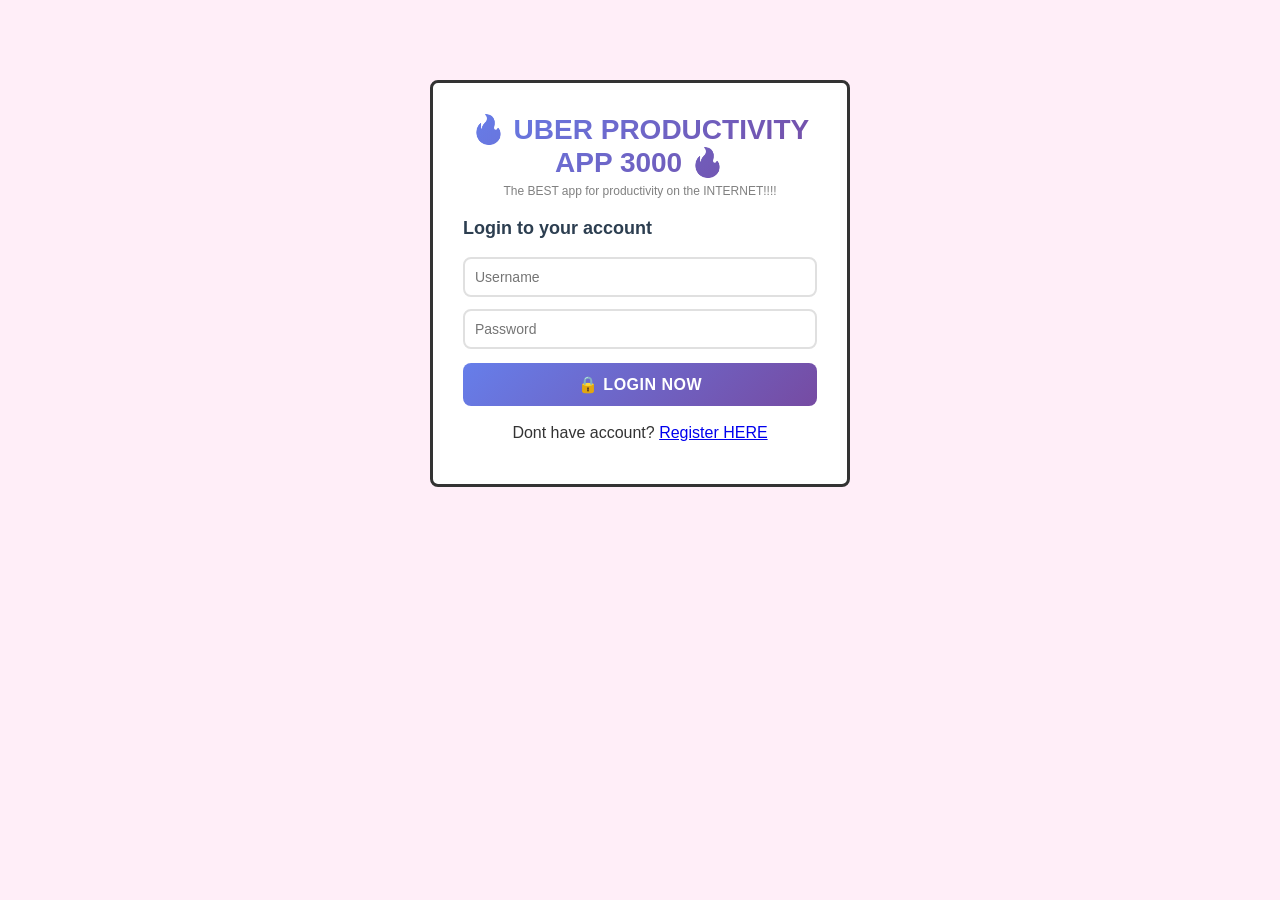
<file: index.html>
<!DOCTYPE html>
<html>
<head>
  <title>UBER PRODUCTIVITY APP 3000</title>
  <link rel="stylesheet" href="style.css">
  <link rel="stylesheet" href="STYLES.css">
  <link rel="stylesheet" href="login_AND_register.css">
  <style>
    /* login page styles (also used in dashboard lol) */
    body { background: #f0f0f0; font-family: Arial; margin: 20px; }
    .login-box { width: 420px; margin: 80px auto; background: white; padding: 30px; border: 3px solid #333; border-radius: 8px; }
    h1 { color: red; text-align: center; font-size: 42px; margin-bottom: 5px; }
    .subtitle { text-align:center; color:gray; font-size:12px; margin-bottom:20px; }
    input[type=text], input[type=password], input[type=number] { width: 100%; padding: 10px; margin: 6px 0; box-sizing: border-box; border: 2px solid #ccc; border-radius: 4px; }
    .big-btn { width:100%; padding:12px; background:green; color:white; border:none; font-size:16px; cursor:pointer; border-radius:4px; margin-top:8px; }
    .big-btn:hover { background: darkgreen; }
    #msg { text-align:center; margin-top:12px; font-weight:bold; font-size:14px; }
    /* TODO: move these to STYLES.css sometime */
    .nav { background: #222; padding: 10px 20px; display:flex; gap:15px; align-items:center; }
    .nav a { color: white; text-decoration:none; padding: 6px 12px; }
    .nav a:hover { background: #444; border-radius:4px; }
    .nav .logo { color: #ffcc00; font-weight:bold; font-size:18px; margin-right:auto; }
    .nav .logout-btn { background:#c0392b; color:white; border:none; padding:6px 14px; cursor:pointer; border-radius:4px; }
  </style>
</head>
<body>

<!-- LOGIN/REGISTER SECTION -->
<div id="authSection">
  <div class="login-box">
    <h1>&#128293; UBER PRODUCTIVITY APP 3000 &#128293;</h1>
    <p class="subtitle">The BEST app for productivity on the INTERNET!!!!</p>

    <!-- login form -->
    <div id="loginForm">
      <h3>Login to your account</h3>
      <input type="text" id="username_input" placeholder="Username" style="border:2px solid blue;">
      <input type="password" id="password_input" placeholder="Password">
      <button class="big-btn" onclick="doLogin()">&#128274; LOGIN NOW</button>
      <br><br>
      <p style="text-align:center;">Dont have account? <a href="#" onclick="showRegister()">Register HERE</a></p>
    </div>

    <!-- register form -->
    <div id="registerForm" style="display:none">
      <h3>Create New Account</h3>
      <input type="text" id="reg_name" placeholder="Full Name">
      <input type="text" id="reg_username" placeholder="Username (min 3 chars)">
      <input type="password" id="reg_password" placeholder="Password">
      <input type="password" id="reg_password2" placeholder="Confirm Password">
      <input type="number" id="reg_age" placeholder="Your Age">
      <button class="big-btn" onclick="doRegister()">&#127881; CREATE ACCOUNT!</button>
      <br><br>
      <p style="text-align:center;">Already have account? <a href="#" onclick="showLogin()">Login HERE</a></p>
    </div>

    <div id="msg" style="color:red;"></div>
  </div>
</div>

<!-- DASHBOARD SECTION (hidden until logged in) -->
<div id="dashSection" style="display:none">
  <div class="nav">
    <span class="logo">&#9889; UBER PRODUCTIVITY 3000</span>
    <a href="#" onclick="showSection('dashSection2')">&#127968; Home</a>
    <a href="#" onclick="showSection('todoSection')">&#9989; Todos</a>
    <a href="#" onclick="showSection('notesSection')">&#128221; Notes</a>
    <a href="#" onclick="showSection('budgetSection')">&#128176; Budget</a>
    <a href="Calculator.html">&#128290; Calculator</a>
    <button class="logout-btn" onclick="doLogout()">Logout</button>
  </div>

  <!-- DASHBOARD HOME -->
  <div id="dashSection2" style="padding:20px;">
    <h2>Welcome back, <span id="welcomeName"></span>! &#128075;</h2>
    <p style="color:gray;">Today is: <span id="todayDate"></span></p>
    <br>
    <div style="display:flex; gap:20px; flex-wrap:wrap;">
      <div class="stat-card" style="background:#3498db;">
        <div class="stat-num" id="statTodos">0</div>
        <div class="stat-label">Active Todos</div>
      </div>
      <div class="stat-card" style="background:#2ecc71;">
        <div class="stat-num" id="statNotes">0</div>
        <div class="stat-label">Notes Written</div>
      </div>
      <div class="stat-card" style="background:#e74c3c;">
        <div class="stat-num" id="statBalance">$0</div>
        <div class="stat-label">Budget Balance</div>
      </div>
      <div class="stat-card" style="background:#9b59b6;">
        <div class="stat-num" id="statScore">0%</div>
        <div class="stat-label">Productivity Score</div>
      </div>
    </div>
    <br>
    <div style="background:white; padding:20px; border-radius:8px; border:1px solid #ddd;">
      <h3>&#128161; Daily Motivation</h3>
      <p id="quoteText" style="font-size:18px; font-style:italic; color:#555;"></p>
      <button onclick="newQuote()" style="margin-top:10px; padding:8px 16px; cursor:pointer;">New Quote &#128257;</button>
    </div>
  </div>

  <!-- TODO SECTION -->
  <div id="todoSection" style="display:none; padding:20px;">
    <h2>&#9989; My Todo List</h2>
    <div style="background:white; padding:20px; border-radius:8px; margin-bottom:20px; border:1px solid #ddd;">
      <input type="text" id="todoInput" placeholder="What do you need to do?" style="width:60%; padding:10px; margin-right:10px;">
      <select id="todoPriority" style="padding:10px; margin-right:10px;">
        <option value="high">&#128308; High Priority</option>
        <option value="medium" selected>&#128992; Medium Priority</option>
        <option value="low">&#128994; Low Priority</option>
      </select>
      <button onclick="addTodo()" style="padding:10px 20px; background:#27ae60; color:white; border:none; cursor:pointer; border-radius:4px;">Add Todo</button>
    </div>
    <div style="margin-bottom:15px;">
      <button onclick="filterTodos('all')" style="padding:6px 14px; margin-right:5px; cursor:pointer;">All</button>
      <button onclick="filterTodos('active')" style="padding:6px 14px; margin-right:5px; cursor:pointer;">Active</button>
      <button onclick="filterTodos('done')" style="padding:6px 14px; margin-right:5px; cursor:pointer;">Done</button>
      <button onclick="clearDoneTodos()" style="padding:6px 14px; background:#e74c3c; color:white; border:none; cursor:pointer; border-radius:4px; float:right;">Clear Completed</button>
    </div>
    <div id="todoList"></div>
  </div>

  <!-- NOTES SECTION -->
  <div id="notesSection" style="display:none; padding:20px;">
    <h2>&#128221; My Notes</h2>
    <div style="display:flex; gap:20px;">
      <div style="flex:1; background:white; padding:20px; border-radius:8px; border:1px solid #ddd;">
        <h3>Write New Note</h3>
        <input type="text" id="noteTitle" placeholder="Note title..." style="width:100%; padding:8px; margin-bottom:10px; box-sizing:border-box;">
        <select id="noteCategory" style="width:100%; padding:8px; margin-bottom:10px;">
          <option value="general">General</option>
          <option value="work">Work</option>
          <option value="personal">Personal</option>
          <option value="ideas">Ideas</option>
        </select>
        <textarea id="noteContent" placeholder="Write your note here..." style="width:100%; height:150px; padding:8px; box-sizing:border-box; resize:vertical;"></textarea>
        <br><br>
        <button onclick="saveNote()" style="width:100%; padding:10px; background:#8e44ad; color:white; border:none; cursor:pointer; border-radius:4px; font-size:15px;">Save Note &#128190;</button>
      </div>
      <div style="flex:1;">
        <h3>My Notes (<span id="notesCount">0</span>)</h3>
        <div id="notesList"></div>
      </div>
    </div>
  </div>

  <!-- BUDGET SECTION -->
  <div id="budgetSection" style="display:none; padding:20px;">
    <h2>&#128176; Budget Tracker</h2>
    <div style="display:flex; gap:20px; margin-bottom:20px;">
      <div class="stat-card" style="background:#27ae60;">
        <div class="stat-num" id="totalIncome">$0.00</div>
        <div class="stat-label">Total Income</div>
      </div>
      <div class="stat-card" style="background:#c0392b;">
        <div class="stat-num" id="totalExpenses">$0.00</div>
        <div class="stat-label">Total Expenses</div>
      </div>
      <div class="stat-card" id="balanceCard" style="background:#2980b9;">
        <div class="stat-num" id="budgetBalance">$0.00</div>
        <div class="stat-label">Balance</div>
      </div>
    </div>
    <div style="display:flex; gap:20px;">
      <div style="flex:1; background:white; padding:20px; border-radius:8px; border:1px solid #ddd;">
        <h3>Add Transaction</h3>
        <input type="text" id="transDesc" placeholder="Description" style="width:100%; padding:8px; margin-bottom:10px; box-sizing:border-box;">
        <input type="number" id="transAmount" placeholder="Amount (e.g. 50.00)" step="0.01" style="width:100%; padding:8px; margin-bottom:10px; box-sizing:border-box;">
        <select id="transType" style="width:100%; padding:8px; margin-bottom:10px;">
          <option value="income">&#128200; Income</option>
          <option value="expense">&#128201; Expense</option>
        </select>
        <select id="transCategory" style="width:100%; padding:8px; margin-bottom:10px;">
          <option value="salary">Salary</option>
          <option value="food">Food</option>
          <option value="transport">Transport</option>
          <option value="entertainment">Entertainment</option>
          <option value="health">Health</option>
          <option value="other">Other</option>
        </select>
        <button onclick="addTransaction()" style="width:100%; padding:10px; background:#2980b9; color:white; border:none; cursor:pointer; border-radius:4px; font-size:15px;">Add Transaction</button>
      </div>
      <div style="flex:2;">
        <h3>Transaction History</h3>
        <div id="transactionList"></div>
      </div>
    </div>
  </div>

</div>

<script src="app.js"></script>
<script src="LOGIN.js"></script>
<script src="todo_And_Notes.js"></script>
<script src="budget.js"></script>
<script>
  // check if already logged in when page loads
  var x = localStorage.getItem("currentUser");
  if (x != null && x != "" && x != undefined) {
    initDashboard();
  }

  function doLogin() {
    var u = document.getElementById("username_input").value;
    var p = document.getElementById("password_input").value;
    console.log("login attempt")
    console.log(u)

    if (u == "" || u == null) {
      showMsg("Please enter username!!!", "red");
      return;
    }
    if (p == "" || p == null) {
      showMsg("Please enter password!!!", "red");
      return;
    }

    var result = loginUser(u, p);
    if (result == true) {
      initDashboard();
    } else {
      showMsg("Wrong username or password!!!", "red");
    }
  }

  function doRegister() {
    var name = document.getElementById("reg_name").value;
    var username = document.getElementById("reg_username").value;
    var password = document.getElementById("reg_password").value;
    var password2 = document.getElementById("reg_password2").value;
    var age = document.getElementById("reg_age").value;

    if (name == "") { showMsg("Name is required!", "red"); return false; }
    if (username == "") { showMsg("Username is required!", "red"); return false; }
    if (username.length < 3) { showMsg("Username too short!", "red"); return false; }
    if (password == "") { showMsg("Password is required!", "red"); return false; }
    if (password != password2) { showMsg("Passwords dont match!", "red"); return false; }
    if (age == "" || parseInt(age) < 1 || parseInt(age) > 150) { showMsg("Enter a valid age!", "red"); return false; }

    var res = registerUser(name, username, password, parseInt(age));
    if (res == "ok") {
      showMsg("Account created! You can login now!", "green");
      setTimeout(function() { showLogin(); }, 1500);
    } else if (res == "exists") {
      showMsg("Username already taken!", "red");
    }
  }

  function showMsg(text, color) {
    document.getElementById("msg").style.color = color;
    document.getElementById("msg").innerHTML = text;
  }

  function showRegister() {
    document.getElementById('loginForm').style.display = 'none';
    document.getElementById('registerForm').style.display = 'block';
    document.getElementById("msg").innerHTML = "";
  }

  function showLogin() {
    document.getElementById('loginForm').style.display = 'block';
    document.getElementById('registerForm').style.display = 'none';
    document.getElementById("msg").innerHTML = "";
  }

  function initDashboard() {
    document.getElementById("authSection").style.display = "none";
    document.getElementById("dashSection").style.display = "block";
    var u = JSON.parse(localStorage.getItem("currentUser"));
    document.getElementById("welcomeName").innerHTML = u.name;
    document.getElementById("todayDate").innerHTML = new Date().toDateString();
    updateStats();
    newQuote();
    renderTodos();
    renderNotes();
    renderTransactions();
  }

  function showSection(id) {
    // hide all sections (bad way to do it but whatever)
    document.getElementById("dashSection2").style.display = "none";
    document.getElementById("todoSection").style.display = "none";
    document.getElementById("notesSection").style.display = "none";
    document.getElementById("budgetSection").style.display = "none";
    document.getElementById(id).style.display = "block";
  }

  function doLogout() {
    localStorage.removeItem("currentUser");
    location.reload();
  }
</script>
</body>
</html>
</file>
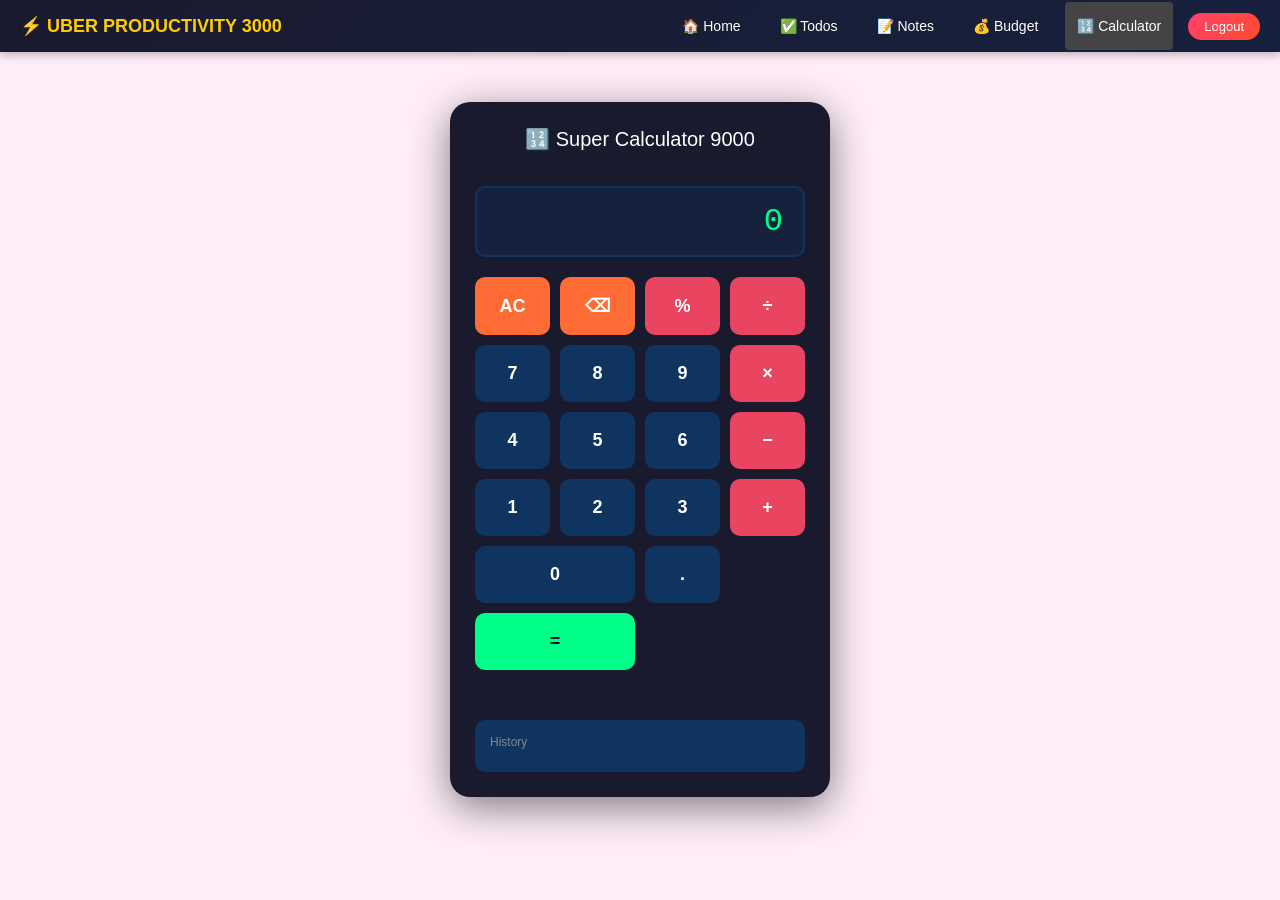
<file: Calculator.html>
<!DOCTYPE html>
<html>
<head>
  <!-- copy pasted from index.html, too lazy to make a template -->
  <title>Calculator - UBER PRODUCTIVITY APP 3000</title>
  <link rel="stylesheet" href="style.css">
  <link rel="stylesheet" href="STYLES.css">
  <link rel="stylesheet" href="login_AND_register.css">
  <style>
    body { font-family: Arial; margin: 0; }
    .nav { background: #222; padding: 10px 20px; display:flex; gap:15px; align-items:center; }
    .nav a { color: white; text-decoration:none; padding: 6px 12px; }
    .nav a:hover { background: #444; border-radius:4px; }
    .nav .logo { color: #ffcc00; font-weight:bold; font-size:18px; margin-right:auto; }
    .nav .logout-btn { background:#c0392b; color:white; border:none; padding:6px 14px; cursor:pointer; border-radius:4px; }
    .calc-wrapper { max-width: 380px; margin: 50px auto; background: #1a1a2e; border-radius: 20px; padding: 25px; box-shadow: 0 10px 40px rgba(0,0,0,0.5); }
    .calc-screen { background: #16213e; color: #00ff88; font-size: 32px; text-align: right; padding: 15px 20px; border-radius: 10px; margin-bottom: 20px; min-height: 60px; word-break: break-all; font-family: 'Courier New'; border: 2px solid #0f3460; }
    .calc-history { color: #888; font-size: 13px; text-align: right; padding: 0 20px 10px; font-family: 'Courier New'; min-height: 20px; }
    .btn-grid { display: grid; grid-template-columns: repeat(4, 1fr); gap: 10px; }
    .calc-btn { padding: 18px; font-size: 18px; border: none; border-radius: 10px; cursor: pointer; font-weight: bold; transition: transform 0.1s; }
    .calc-btn:active { transform: scale(0.95); }
    .btn-num { background: #0f3460; color: white; }
    .btn-num:hover { background: #1a4a8a; }
    .btn-op { background: #e94560; color: white; }
    .btn-op:hover { background: #c73652; }
    .btn-eq { background: #00ff88; color: #1a1a2e; grid-column: span 2; }
    .btn-eq:hover { background: #00cc6a; }
    .btn-clear { background: #ff6b35; color: white; }
    .btn-clear:hover { background: #e55a24; }
    .btn-zero { grid-column: span 2; }
    .error-msg { color: #ff4444; font-size: 13px; text-align: center; margin-top: 10px; min-height: 20px; }
    .calc-title { color: white; text-align: center; font-size: 20px; margin-bottom: 15px; }
  </style>
</head>
<body>

<div class="nav">
  <span class="logo">&#9889; UBER PRODUCTIVITY 3000</span>
  <a href="index.html">&#127968; Home</a>
  <a href="index.html">&#9989; Todos</a>
  <a href="index.html">&#128221; Notes</a>
  <a href="index.html">&#128176; Budget</a>
  <a href="Calculator.html" style="background:#444; border-radius:4px;">&#128290; Calculator</a>
  <button class="logout-btn" onclick="localStorage.removeItem('currentUser'); window.location.href='index.html'">Logout</button>
</div>

<div class="calc-wrapper">
  <div class="calc-title">&#128290; Super Calculator 9000</div>
  <div class="calc-history" id="calcHistory"></div>
  <div class="calc-screen" id="calcScreen">0</div>
  <div class="btn-grid">
    <button class="calc-btn btn-clear" onclick="clearCalc()">AC</button>
    <button class="calc-btn btn-clear" onclick="deleteLast()">&#9003;</button>
    <button class="calc-btn btn-op" onclick="appendToCalc('%')">%</button>
    <button class="calc-btn btn-op" onclick="appendToCalc('/')">&#247;</button>

    <button class="calc-btn btn-num" onclick="appendToCalc('7')">7</button>
    <button class="calc-btn btn-num" onclick="appendToCalc('8')">8</button>
    <button class="calc-btn btn-num" onclick="appendToCalc('9')">9</button>
    <button class="calc-btn btn-op" onclick="appendToCalc('*')">&#215;</button>

    <button class="calc-btn btn-num" onclick="appendToCalc('4')">4</button>
    <button class="calc-btn btn-num" onclick="appendToCalc('5')">5</button>
    <button class="calc-btn btn-num" onclick="appendToCalc('6')">6</button>
    <button class="calc-btn btn-op" onclick="appendToCalc('-')">&#8722;</button>

    <button class="calc-btn btn-num" onclick="appendToCalc('1')">1</button>
    <button class="calc-btn btn-num" onclick="appendToCalc('2')">2</button>
    <button class="calc-btn btn-num" onclick="appendToCalc('3')">3</button>
    <button class="calc-btn btn-op" onclick="appendToCalc('+')">+</button>

    <button class="calc-btn btn-num btn-zero" onclick="appendToCalc('0')">0</button>
    <button class="calc-btn btn-num" onclick="appendToCalc('.')">.</button>
    <button class="calc-btn btn-eq" onclick="calculateResult()">=</button>
  </div>
  <div class="error-msg" id="calcError"></div>
  <div style="margin-top:20px; background:#0f3460; border-radius:10px; padding:15px;">
    <div style="color:#888; font-size:12px; margin-bottom:8px;">History</div>
    <div id="historyList" style="color:#aaa; font-size:13px; font-family:'Courier New'; max-height:120px; overflow-y:auto;"></div>
  </div>
</div>

<script src="app.js"></script>
<script>
  // check login - redirect if not logged in
  // actually nah, calculator should work without login too, its just a calculator
  // TODO: decide this later

  var currentInput = "0";
  var justCalculated = false; // flag for after pressing =

  // this function is also defined in app.js but slightly different
  function formatDate() {
    var d = new Date();
    return d.getDate() + "/" + (d.getMonth()+1) + "/" + d.getFullYear() + " " + d.getHours() + ":" + d.getMinutes();
  }

  function appendToCalc(val) {
    document.getElementById("calcError").innerHTML = "";
    if (justCalculated && !isNaN(val) || justCalculated && val == "(") {
      currentInput = "";
      justCalculated = false;
    }
    if (justCalculated && (val == "+" || val == "-" || val == "*" || val == "/" || val == "%")) {
      justCalculated = false;
    }
    if (currentInput == "0" && val != "." && !isNaN(val)) {
      currentInput = val;
    } else {
      currentInput += val;
    }
    document.getElementById("calcScreen").innerHTML = currentInput;
  }

  function clearCalc() {
    currentInput = "0";
    document.getElementById("calcScreen").innerHTML = "0";
    document.getElementById("calcHistory").innerHTML = "";
    document.getElementById("calcError").innerHTML = "";
    justCalculated = false;
  }

  function deleteLast() {
    if (currentInput.length <= 1) {
      currentInput = "0";
    } else {
      currentInput = currentInput.slice(0, -1);
    }
    document.getElementById("calcScreen").innerHTML = currentInput;
  }

  function calculateResult() {
    var expression = currentInput;
    console.log("calculating: " + expression); // debug log
    document.getElementById("calcHistory").innerHTML = expression + " =";

    try {
      // using eval because its the easiest way to do this
      // security is not a concern here its just a calculator lol
      var result = eval(expression); // TODO: make this safer someday

      if (result == undefined || result == null) {
        throw new Error("bad result");
      }

      // round to avoid 0.1+0.2 type floating point nonsense (doesnt actually fix it completely lol)
      result = Math.round(result * 1000000000) / 1000000000;

      currentInput = result.toString();
      document.getElementById("calcScreen").innerHTML = result;
      justCalculated = true;

      // save to history
      saveCalcHistory(expression, result);

    } catch(e) {
      document.getElementById("calcError").innerHTML = "Error: invalid expression!";
      document.getElementById("calcScreen").innerHTML = "ERROR";
      currentInput = "0";
      console.log("calc error:", e)
    }
  }

  function saveCalcHistory(expr, result) {
    var h = localStorage.getItem("calcHistory");
    var arr = [];
    if (h != null) {
      arr = JSON.parse(h);
    }
    arr.unshift({ expr: expr, result: result, time: formatDate() });
    if (arr.length > 20) arr = arr.slice(0, 20); // only keep last 20
    localStorage.setItem("calcHistory", JSON.stringify(arr));
    renderHistory();
  }

  function renderHistory() {
    var h = localStorage.getItem("calcHistory");
    if (h == null) return;
    var arr = JSON.parse(h);
    var html = "";
    for (var i = 0; i < arr.length; i++) {
      html += "<div style='margin-bottom:4px;'>" + arr[i].expr + " = <span style='color:#00ff88'>" + arr[i].result + "</span> <span style='color:#555; font-size:10px;'>(" + arr[i].time + ")</span></div>";
    }
    document.getElementById("historyList").innerHTML = html;
  }

  // keyboard support
  document.addEventListener("keydown", function(e) {
    if (e.key >= "0" && e.key <= "9") appendToCalc(e.key);
    if (e.key == "+") appendToCalc("+");
    if (e.key == "-") appendToCalc("-");
    if (e.key == "*") appendToCalc("*");
    if (e.key == "/") { e.preventDefault(); appendToCalc("/"); }
    if (e.key == ".") appendToCalc(".");
    if (e.key == "%" ) appendToCalc("%");
    if (e.key == "Enter" || e.key == "=") calculateResult();
    if (e.key == "Backspace") deleteLast();
    if (e.key == "Escape") clearCalc();
  });

  // load history on page load
  renderHistory();
</script>
</body>
</html>
</file>
<file: style.css>
/* Main styles for UBER PRODUCTIVITY APP 3000 */
/* Written by: the team (multiple people edited this file) */

* {
  margin: 0;
  padding: 0;
  box-sizing: border-box;
}

/* general body styles */
body {
  font-family: Arial, sans-serif;
  background: #f5f5f5;
  margin: 20px; /* overrides the * reset above, oops */
  color: #333;
}

/* button styles */
.button {
  background: #3498db;
  color: white;
  border: none;
  padding: 8px 16px;
  border-radius: 4px;
  cursor: pointer;
  font-size: 14px;
}

.button:hover {
  background: #2980b9;
}

/* container */
.container {
  max-width: 1200px;
  margin: 0 auto;
  padding: 20px;
}

/* card */
.card {
  background: white;
  border-radius: 8px;
  padding: 20px;
  box-shadow: 0 2px 8px rgba(0,0,0,0.1);
  margin-bottom: 20px;
}

/* stat cards for dashboard */
.stat-card {
    width: 180px;
    height: 120px;
    border-radius: 10px;
    padding: 20px;
    color: white;
    display: flex;
    flex-direction: column;
    justify-content: center;
    align-items: center;
}

.stat-num {
  font-size: 32px;
  font-weight: bold;
}

.stat-label {
  font-size: 12px;
  margin-top: 5px;
  opacity: 0.9;
}

/* todo item styles - TODO: move these to a separate todos.css */
.todo-item {
  background: white;
  border: 1px solid #ddd;
  border-radius: 6px;
  padding: 12px 15px;
  margin-bottom: 8px;
  display: flex;
  align-items: center;
  gap: 10px;
}

.todo-item.done {
  opacity: 0.6;
  text-decoration: line-through;
}

.todo-item.priority-high { border-left: 4px solid #e74c3c; }
.todo-item.priority-medium { border-left: 4px solid #f39c12; }
.todo-item.priority-low { border-left: 4px solid #27ae60; }

.todo-text { flex: 1; }

.todo-delete-btn {
  background: #e74c3c;
  color: white;
  border: none;
  padding: 4px 10px;
  border-radius: 4px;
  cursor: pointer;
  font-size: 12px;
}

/* note card styles - ALSO here because nobody moved them */
.note-card {
  background: white;
  border: 1px solid #ddd;
  border-radius: 6px;
  padding: 15px;
  margin-bottom: 12px;
  border-top: 4px solid #8e44ad;
}

.note-card.cat-work { border-top-color: #2980b9; }
.note-card.cat-personal { border-top-color: #27ae60; }
.note-card.cat-ideas { border-top-color: #f39c12; }

.note-title { font-weight: bold; font-size: 16px; margin-bottom: 5px; }
.note-body { color: #666; font-size: 14px; margin-bottom: 8px; white-space: pre-wrap; }
.note-meta { font-size: 11px; color: #999; }

/* budget / transaction styles */
.transaction-item {
  background: white;
  border: 1px solid #ddd;
  border-radius: 6px;
  padding: 12px 15px;
  margin-bottom: 8px;
  display: flex;
  align-items: center;
  justify-content: space-between;
}

.transaction-item.income { border-left: 4px solid #27ae60; }
.transaction-item.expense { border-left: 4px solid #e74c3c; }

.trans-amount-income { color: #27ae60; font-weight: bold; font-size: 16px; }
.trans-amount-expense { color: #e74c3c; font-weight: bold; font-size: 16px; }

/* modal - not actually used anywhere lol */
.modal {
  display: none;
  position: fixed;
  top: 0; left: 0;
  width: 100%; height: 100%;
  background: rgba(0,0,0,0.5);
  z-index: 999;
}

.modal-content {
  background: white;
  width: 500px;
  margin: 100px auto;
  padding: 30px;
  border-radius: 8px;
}

/* h1 style overridden in STYLES.css */
h1 {
  color: #333;
  font-size: 28px;
}

h2 {
  color: #444;
  margin-bottom: 15px;
}

h3 {
  color: #555;
  margin-bottom: 10px;
}

/* empty state */
.empty-state {
  text-align: center;
  padding: 40px;
  color: #aaa;
  font-size: 16px;
}

/* scrollbar (only works in webkit browsers) */
::-webkit-scrollbar {
  width: 6px;
}
::-webkit-scrollbar-track {
  background: #f1f1f1;
}
::-webkit-scrollbar-thumb {
  background: #888;
  border-radius: 3px;
}
</file>
<file: STYLES.css>
/* STYLES.css - additional styles */
/* this file was created because style.css got too messy */
/* DO NOT DELETE - many things depend on this */

/* override body from style.css - we want no margin */
body {
  margin: 0 !important;
  background: #ecf0f1 !important;
}

/* override button to be green instead of blue */
.button {
  background: #27ae60 !important; /* style.css had it blue, green is better */
  padding: 10px 20px !important;
  border-radius: 6px !important;
  font-size: 15px !important;
}

.button:hover {
  background: #1e8449 !important;
}

/* override container - bigger max-width */
.container {
  max-width: 1400px; /* style.css had 1200px, that was too small */
  padding: 0;
}

/* dashboard grid layout */
.dashboard-grid {
  display: grid;
  grid-template-columns: 250px 1fr;
  min-height: calc(100vh - 52px);
}

/* sidebar */
.sidebar {
  background: #2c3e50;
  padding: 20px;
  color: white;
}

.sidebar-item {
  padding: 12px 15px;
  border-radius: 6px;
  cursor: pointer;
  margin-bottom: 5px;
  display: flex;
  align-items: center;
  gap: 10px;
}

.sidebar-item:hover {
  background: rgba(255,255,255,0.1);
}

.sidebar-item.active {
  background: #3498db;
}

/* main content area */
.main-content {
  padding: 25px;
  overflow-y: auto;
}

/* h1 override from style.css */
h1 {
  color: #2c3e50; /* style.css said #333 */
  font-size: 36px; /* style.css said 28px */
}

/* DASHBOARD HEADER - this is here instead of login_AND_register.css (oops) */
.dashboard-header {
  background: linear-gradient(135deg, #667eea 0%, #764ba2 100%);
  color: white;
  padding: 30px;
  border-radius: 10px;
  margin-bottom: 25px;
}

.dashboard-header h2 {
  font-size: 28px;
  margin-bottom: 5px;
  color: white;
}

/* progress bar (not actually used anywhere but looks nice in CSS) */
.progress-bar {
  width: 100%;
  height: 8px;
  background: #ecf0f1;
  border-radius: 4px;
  overflow: hidden;
  margin-top: 5px;
}

.progress-fill {
  height: 100%;
  background: linear-gradient(90deg, #3498db, #2ecc71);
  transition: width 0.3s ease;
}

/* tag styles for notes */
.tag {
  display: inline-block;
  background: #3498db;
  color: white;
  font-size: 11px;
  padding: 2px 8px;
  border-radius: 20px;
  margin-right: 4px;
}

.tag.tag-work { background: #2980b9; }
.tag.tag-personal { background: #27ae60; }
.tag.tag-ideas { background: #f39c12; }
.tag.tag-general { background: #95a5a6; }

/* override h3 */
h3 {
  color: #2c3e50; /* style.css said #555, this is slightly different */
  margin-bottom: 12px;
  font-size: 18px;
}

/* tooltip (not implemented anywhere, was going to add this) */
.tooltip {
  position: relative;
  display: inline-block;
}

.tooltip .tooltip-text {
  visibility: hidden;
  background: #333;
  color: white;
  font-size: 12px;
  padding: 5px 10px;
  border-radius: 4px;
  position: absolute;
  bottom: 125%;
  left: 50%;
  transform: translateX(-50%);
  white-space: nowrap;
  z-index: 100;
}

.tooltip:hover .tooltip-text {
  visibility: visible;
}

/* animation for stat cards */
@keyframes fadeInUp {
  from {
    opacity: 0;
    transform: translateY(20px);
  }
  to {
    opacity: 1;
    transform: translateY(0);
  }
}

.stat-card {
  animation: fadeInUp 0.3s ease; /* redefines stat-card from style.css */
}

/* login button animation (never actually triggered) */
@keyframes pulse {
  0% { box-shadow: 0 0 0 0 rgba(39, 174, 96, 0.4); }
  70% { box-shadow: 0 0 0 10px rgba(39, 174, 96, 0); }
  100% { box-shadow: 0 0 0 0 rgba(39, 174, 96, 0); }
}

/* table styles for budget (could have just used flexbox) */
table {
  width: 100%;
  border-collapse: collapse;
}

table th {
  background: #2c3e50;
  color: white;
  padding: 10px;
  text-align: left;
}

table td {
  padding: 10px;
  border-bottom: 1px solid #ecf0f1;
}

table tr:hover {
  background: #f8f9fa;
}

/* responsive - barely tested on mobile */
@media (max-width: 768px) {
  .stat-card { width: 140px; height: 100px; }
  .stat-num { font-size: 24px; }
}
</file>
<file: login_AND_register.css>
/* login and register page specific styles */
/* NOTE: this file also has some dashboard styles because i put them here by mistake */
/* DO NOT RENAME THIS FILE - its linked from index.html */

/* makes body hot pink - definitely intentional design choice */
body {
  background: #ffeef8 !important; /* overrides STYLES.css which overrides style.css */
  font-family: 'Segoe UI', Arial, sans-serif !important;
}

/* override button AGAIN - this time pink */
.button {
  background: linear-gradient(135deg, #667eea, #764ba2) !important;
  border-radius: 25px !important; /* style.css=4px, STYLES.css=6px, this=25px */
  font-size: 14px !important; /* back down to 14px after STYLES.css set it to 15px */
  box-shadow: 0 4px 15px rgba(102, 126, 234, 0.4) !important;
}

.button:hover {
  transform: translateY(-2px) !important;
  box-shadow: 0 6px 20px rgba(102, 126, 234, 0.6) !important;
}

/* override h1 AGAIN */
h1 {
  font-size: 28px !important; /* back to reasonable size, STYLES.css made it 36px */
  background: linear-gradient(135deg, #667eea, #764ba2);
  -webkit-background-clip: text;
  -webkit-text-fill-color: transparent;
  background-clip: text;
}

/* these are dashboard header styles that ended up here */
.dashboard-header {
  background: linear-gradient(135deg, #11998e 0%, #38ef7d 100%) !important; /* conflicts with STYLES.css */
  border-radius: 15px !important;
  box-shadow: 0 10px 30px rgba(0,0,0,0.1) !important;
}

/* nav override (nav is defined inline in html but also here) */
.nav {
  background: linear-gradient(135deg, #1a1a2e, #16213e) !important;
  padding: 0 20px !important;
  height: 52px !important;
  box-shadow: 0 2px 10px rgba(0,0,0,0.3) !important;
}

.nav a {
  padding: 16px 12px !important;
  font-size: 14px !important;
  transition: color 0.2s !important;
}

.nav a:hover {
  color: #00ff88 !important;
  background: transparent !important; /* index.html inline style sets background on hover */
}

/* input styling */
input[type=text],
input[type=password],
input[type=number],
input[type=email],
textarea,
select {
  border: 2px solid #e0e0e0 !important;
  border-radius: 8px !important;
  font-size: 14px !important;
  transition: border-color 0.2s !important;
  font-family: inherit !important;
}

input:focus,
textarea:focus,
select:focus {
  outline: none !important;
  border-color: #667eea !important;
  box-shadow: 0 0 0 3px rgba(102, 126, 234, 0.1) !important;
}

/* big-btn override (also defined inline in index.html) */
.big-btn {
  background: linear-gradient(135deg, #667eea, #764ba2) !important;
  border-radius: 8px !important;
  font-weight: bold !important;
  letter-spacing: 0.5px !important;
  transition: all 0.2s !important;
}

.big-btn:hover {
  transform: translateY(-1px) !important;
  box-shadow: 0 5px 15px rgba(102, 126, 234, 0.4) !important;
}

/* these should probably be in style.css but they're here now */
.note-card {
  box-shadow: 0 2px 8px rgba(0,0,0,0.08) !important;
  transition: transform 0.2s !important;
}

.note-card:hover {
  transform: translateY(-2px) !important;
}

.todo-item {
  box-shadow: 0 1px 4px rgba(0,0,0,0.06) !important;
  transition: all 0.2s !important;
}

.todo-item:hover {
  box-shadow: 0 3px 10px rgba(0,0,0,0.1) !important;
}

.transaction-item {
  transition: all 0.2s !important;
}

.transaction-item:hover {
  box-shadow: 0 3px 10px rgba(0,0,0,0.08) !important;
  transform: translateX(2px) !important;
}

/* logout button (also defined inline in html) */
.logout-btn {
  background: linear-gradient(135deg, #ff416c, #ff4b2b) !important;
  border-radius: 20px !important;
  font-size: 13px !important;
  padding: 6px 16px !important;
}
</file>
